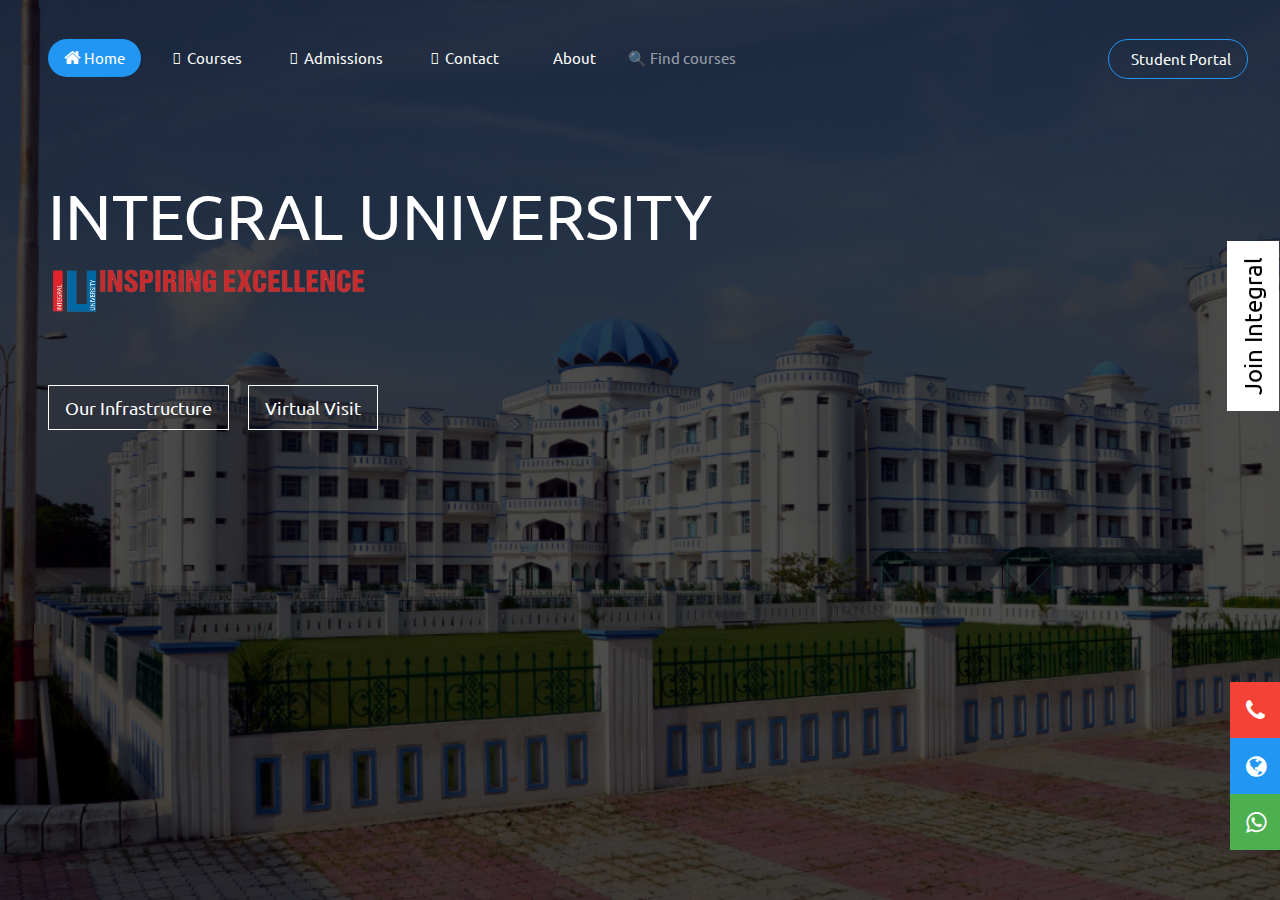
<file: index.html>
<!DOCTYPE html>
<html lang="en">

<head>

    <link href='https://fonts.googleapis.com/css?family=Ubuntu' rel='stylesheet'>
    <meta charset="UTF-8">
    <meta name="viewport" content="width=device-width, initial-scale=1.0">
    <meta http-equiv="X-UA-Compatible" content="ie=edge">
    <title>Integral University</title>
    <link rel='stylesheet' href='https://use.fontawesome.com/releases/v5.7.0/css/all.css' integrity='sha384-lZN37f5QGtY3VHgisS14W3ExzMWZxybE1SJSEsQp9S+oqd12jhcu+A56Ebc1zFSJ'
        crossorigin='anonymous'>
    <link rel="stylesheet" href="https://cdnjs.cloudflare.com/ajax/libs/font-awesome/4.7.0/css/font-awesome.min.css">
    <link rel="stylesheet" href="css/index.css">
    <link rel="stylesheet" href="css/contact.css">
    <link rel="stylesheet" href="css/w3.css">
    <style>
        body{
          background-image: url("Images/1.png");
          background-attachment: fixed;
      }
    </style>
</head>

<body>
    <div id="nb">
        <nav class="w3-bar">
            <div class="w3-button w3-hide-large w3-text-white w3-hover-blue w3-left" onclick="show_item()"><i class="fa fa-bars"
                    style="font-size: 16px"></i></div>
            <a href="studentlogin.html">
                <div class="w3-button w3-text-white w3-border w3-border-blue w3-hover-blue w3-round-xxlarge w3-hover-text-white w3-right"><i
                        class="fas fa-user-graduate"></i>&nbsp; Student
                    Portal</div>
            </a>
            <a href="index.html">
                <div class="w3-hide-small w3-mobile w3-button w3-hover-blue w3-text-white w3-blue w3-bar-item w3-round-xxlarge"><i
                        class="fa fa-home" style="font-size: 18px;"></i> Home</div>
            </a>
            <a href="courses.htm">
                <div class="w3-hide-small w3-mobile w3-button w3-text-white w3-bar-item w3-hover-blue w3-round-xxlarge w3-hover-text-white"><i
                        class="fas fa-book"></i>&nbsp; Courses</div>
            </a>
            <a href="admission.htm">
                <div class="w3-hide-small w3-mobile w3-button w3-text-white w3-bar-item w3-hover-blue w3-round-xxlarge w3-hover-text-white"><i
                        class="fas fa-user-plus"></i>&nbsp; Admissions</div>
            </a>
            <a href="contact.html">
                <div class="w3-hide-small w3-hide-medium w3-mobile w3-button w3-text-white w3-bar-item w3-hover-blue w3-round-xxlarge w3-hover-text-white"><i
                        class="fas fa-phone"></i>&nbsp; Contact</div>
            </a>
            <a href="about.htm">
                <div class="w3-hide-small w3-hide-medium w3-mobile w3-button w3-text-white w3-bar-item w3-hover-blue w3-round-xxlarge w3-hover-text-white"><i
                        class="fas fa-user-alt"></i>&nbsp; About</div>
            </a>
            <input type="text" placeholder="&#x1F50D; Find courses" class="w3-hide-small w3-hide-medium w3-bar-item w3-input w3-transparent w3-text-white w3-round-xxlarge w3-border-0">
        </nav>
    </div>
    <div id="main">
        <p class="ttl">INTEGRAL UNIVERSITY</p>
        <img id="inspiring" src="Images/IU_InspiringExcellence.png"><br>

        <div class="w3-white w3-padding w3-right" id="join" onclick="show('form')">
            Join Integral</div>

        <form class="w3-container w3-padding w3-white w3-animate-right w3-round hide" id="form" onsubmit="success()">

            <h3 class="w3-center w3-margin-bottom"><b>Join integral</b></h3>

            <label class="w3-text-blue">Name</label>
            <input id="name" class="w3-input w3-border" type="text" required><br>

            <label class="w3-text-blue">Email</label>
            <input class="w3-input w3-border" type="email" required><br>

            <label class="w3-text-blue">Mobile</label>
            <input class="w3-input w3-border" type="tel" required>

            <input type="submit" class="w3-btn w3-blue w3-margin-top w3-margin-bottom">

        </form>

        <a href="infrastructure.htm">
            <div id="infra" class="infra w3-button w3-border w3-border-white w3-text-white
    ">Our Infrastructure</div>
        </a>

        <a href="https://www.google.com/maps/@26.958454,80.999231,3a,75y,2.47h,86.79t/data=!3m6!1e1!3m4!1sAF1QipOnLDAbBWzCHCZKR4LEWWUwOSyM_cqkowjOBBSM!2e10!7i10000!8i5000"
            target="_blank">
            <div id="infra1" class="infra w3-button w3-border w3-border-white w3-text-white
    ">Virtual
                Visit</div>
        </a>

        <div id="social">
            <div class="social_icon icon1 w3-red">
                <i class="fa fa-phone fa-fw w3-padding-16 w3-padding"><a href="tel:919335177775" class="w3-large w3-padding">+919335177775</a></i>
            </div>
            <div class="social_icon w3-blue">
                <i class="fa fa-globe fa-fw w3-padding-16 w3-padding"></i>
                <i class="fa fa-facebook-official fa-fw w3-padding-16 w3-padding"></i>
                <i class="fa fa-instagram fa-fw w3-padding-16 w3-padding"></i>
                <i class="fa fa-twitter fa-fw w3-padding-16 w3-padding"></i>
                <i class="fa fa-envelope fa-fw w3-padding-16 w3-padding"></i>
            </div>
            <div class="social_icon w3-green">
                <i class="fa fa-whatsapp fa-fw w3-padding-16 w3-padding"><a href="https://api.whatsapp.com/send?phone=919335177775"
                        target="_blank" class="w3-large w3-padding">+919335177775</a></i>
            </div>
        </div>

    </div>
    <script src="javascript/homejs.js"></script>
</body>

</html>
</file>
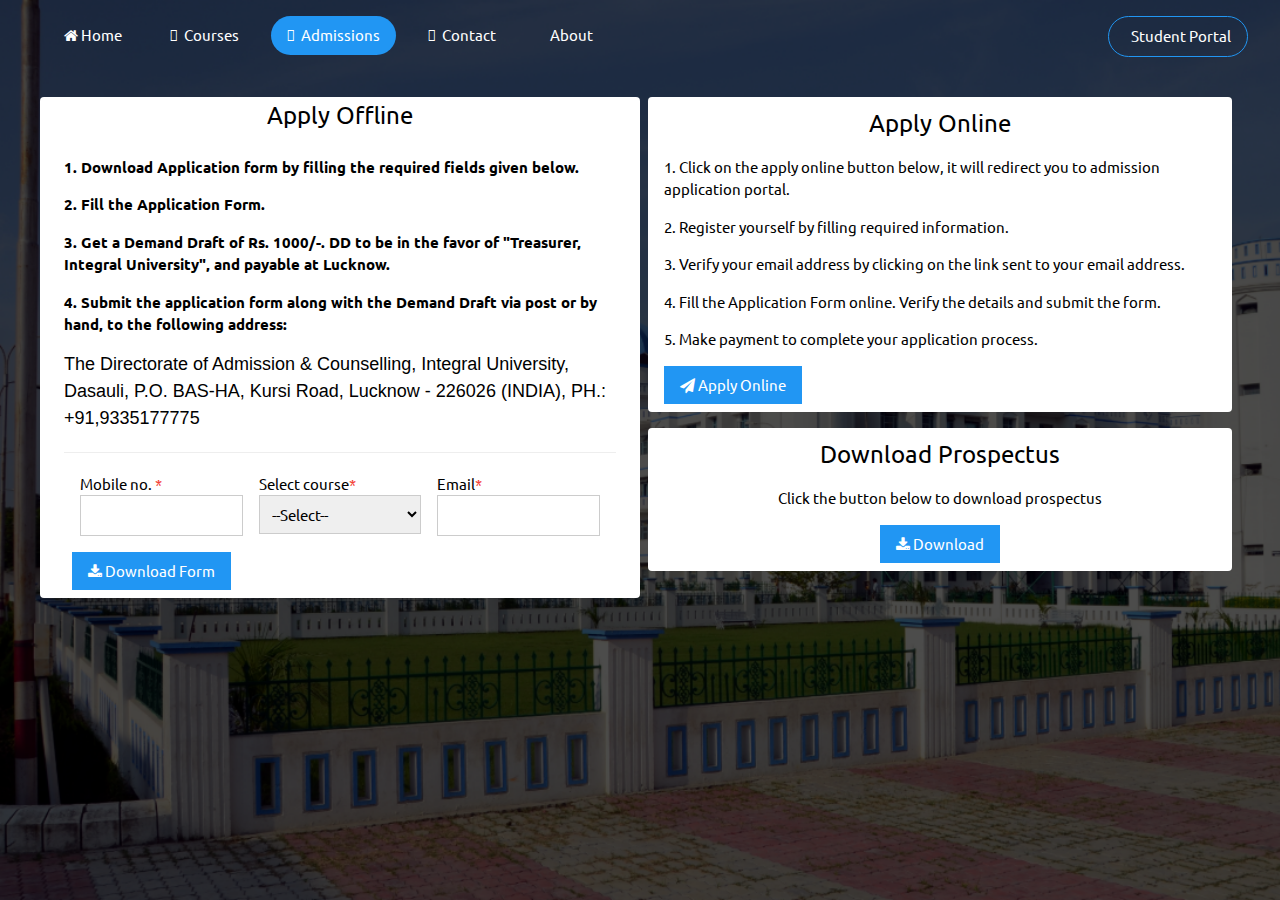
<file: admission.htm>
<!DOCTYPE html>
<html lang="en">

<head>
    <link href='https://fonts.googleapis.com/css?family=Ubuntu' rel='stylesheet'>
    <meta charset="UTF-8">
    <meta name="viewport" content="width=device-width, initial-scale=1.0">
    <meta http-equiv="X-UA-Compatible" content="ie=edge">
    <title>Integral University</title>
    <link rel="stylesheet" href="https://cdnjs.cloudflare.com/ajax/libs/font-awesome/4.7.0/css/font-awesome.min.css">
    <link rel='stylesheet' href='https://use.fontawesome.com/releases/v5.7.0/css/all.css' integrity='sha384-lZN37f5QGtY3VHgisS14W3ExzMWZxybE1SJSEsQp9S+oqd12jhcu+A56Ebc1zFSJ'
        crossorigin='anonymous'>
    <link rel="stylesheet" href="css/index.css">
    <link rel="stylesheet" href="css/contact.css">
    <link rel="stylesheet" href="css/w3.css">
    <link rel="stylesheet" href="css/Admission.css">
    <style>
        body {
            background-image: url("Images/1.png");
            background-attachment: fixed;
        }
    </style>
</head>

<body>
    <div id="nb">
        <nav class="w3-bar">
            <div class="w3-button w3-hide-large w3-text-white w3-hover-blue w3-left" onclick="show_item()"><i class="fa fa-bars"
                    style="font-size: 16px"></i></div>
            <a href="studentlogin.html">
                <div class="w3-button w3-text-white w3-border w3-border-blue w3-hover-blue w3-round-xxlarge w3-hover-text-white w3-right"><i
                        class="fas fa-user-graduate"></i>&nbsp; Student
                    Portal</div>
            </a>
            <a href="index.html">
                <div class="w3-hide-small  w3-mobile w3-button w3-text-white w3-bar-item  w3-hover-blue w3-round-xxlarge w3-hover-text-white"><i
                        class="fa fa-home"></i> Home</div>
            </a>
            <a href="courses.htm">
                <div class="w3-hide-small w3-mobile w3-button w3-text-white w3-bar-item w3-hover-blue w3-round-xxlarge w3-hover-text-white"><i
                        class="fas fa-book"></i>&nbsp; Courses</div>
            </a>
            <a href="admission.htm">
                <div class="w3-hide-small w3-mobile w3-button w3-hover-blue w3-text-white w3-blue w3-bar-item w3-round-xxlarge"><i
                        class="fas fa-user-plus"></i>&nbsp; Admissions</div>
            </a>
            <a href="contact.html">
                <div class="w3-hide-small w3-hide-medium w3-mobile w3-button w3-text-white w3-bar-item w3-hover-blue w3-round-xxlarge w3-hover-text-white"><i
                        class="fas fa-phone"></i>&nbsp; Contact</div>
            </a>
            <a href="about.htm">
                <div class="w3-hide-small w3-hide-medium w3-mobile w3-button w3-text-white w3-bar-item w3-hover-blue w3-round-xxlarge w3-hover-text-white"><i
                        class="fas fa-user-alt"></i>&nbsp; About</div>
            </a>
        </nav>
    </div>

    <div id="main" class="w3-padding-24">
        <div class="w3-row-padding w3-margin-top ">
            <div id="card1" class="w3-white w3-mobile w3-half w3-margin-bottom w3-round">
                <div class="w3-center w3-xlarge">Apply Offline </div>
                <div class="w3-padding">
                    <p><strong>1. Download Application form by filling the required fields given below.</strong></p>
                    <p><strong>2. Fill the Application Form. </strong></p>
                    <p><strong>3. Get a Demand Draft of Rs. 1000/-. DD to be in the favor of "Treasurer, Integral
                            University", and payable at Lucknow. </strong></p>
                    <p><strong>4. Submit the application form along with the Demand Draft via post or by hand, to the
                            following address: </strong></p>
                    <h5>The Directorate of Admission &amp; Counselling, Integral University, Dasauli, P.O. BAS-HA,
                        Kursi Road, Lucknow - 226026 (INDIA), PH.: +91,9335177775</h5>
                    <hr>
                    <form action="" class="w3-row-padding">
                    <div class="w3-third">
                    <label for="">Mobile no. <span class="w3-text-red">*</span></label>
                    <input type="tel" class="w3-input w3-border">
                    </div>
                    <div class="w3-third">
                    <label>Select course<span class="w3-text-red">*</span></label>
                    <select class="w3-input w3-border">
                        <option value="0">--Select--</option>
                        <option value="4150">B.A. in Physical Education</option>
                        <option value="4186">B.A.(Hons.) Clinical Psychology</option>
                        <option value="4187">B.A.(Hons.) Economics</option>
                        <option value="4188">B.A.(Hons.) History</option>
                        <option value="4149">B.A.(Hons.) in English</option>
                        <option value="4189">B.A.(Hons.) Political Science</option>
                        <option value="4190">B.A.(Hons.) Psychology</option>
                        <option value="4191">B.A.(Hons.) Sociology</option>
                        <option value="103">B.A.-LL.B</option>
                        <option value="38">B.Arch.</option>
                        <option value="77">B.B.A.</option>
                        <option value="4192">B.B.A. (Business Analytics)</option>
                        <option value="108">B.B.A.(Financial Services)</option>
                        <option value="4143">B.B.A.(Tourism)</option>
                        <option value="102">B.B.A.-LL.B</option>
                        <option value="76">B.C.A.</option>
                        <option value="84">B.Com.(Honours)</option>
                        <option value="104">B.Com.-LL.B</option>
                        <option value="72">B.Ed.</option>
                        <option value="4166">B.L.I.Sc.</option>
                        <option value="4148">B.P.Ed.</option>
                        <option value="87">B.P.Th.(Lateral Entry)</option>
                        <option value="39">B.Plan. </option>
                        <option value="4159">B.Sc. (Hons.) Biochemistry</option>
                        <option value="4157">B.Sc. (Physics, Chemistry, Mathematics)</option>
                        <option value="4158">B.Sc. (Physics, Mathematics, Statistics)</option>
                        <option value="4193">B.Sc. -Optometry</option>
                        <option value="4194">B.Sc.( Zoology, Botany, Chemistry)</option>
                        <option value="4196">B.Sc.(Forensic Science)</option>
                        <option value="50">B.Sc.(H)-Agriculture</option>
                        <option value="79">B.Sc.(H)-Biotechnology</option>
                        <option value="1112">B.Sc.(H)-Environmental Science</option>
                        <option value="52">B.Sc.(H)-Forestry</option>
                        <option value="80">B.Sc.(H)-Home Science</option>
                        <option value="51">B.Sc.(H)-Horticulture</option>
                        <option value="78">B.Sc.(H)-Industrial Chemistry</option>
                        <option value="4195">B.Sc.(Health Information Technology)</option>
                        <option value="81">B.Sc.(Life Sciences)</option>
                        <option value="82">B.Sc.(Physics,Maths,Computer Science)</option>
                        <option value="83">B.Sc.(Physics,Maths,Electronics)</option>
                        <option value="1115">B.Sc.-Medical Laboratory Technology</option>
                        <option value="1117">B.Sc.-Nursing (Basic)</option>
                        <option value="1116">B.Sc.-Radiological Imaging Technology</option>
                        <option value="33">B.Tech.</option>
                        <option value="37">B.Tech.(Second Year) for B.Sc. Graduates</option>
                        <option value="36">B.Tech.(Second Year) for Diploma Holders</option>
                        <option value="89">B.Tech.-Civil Engineering(Lateral Entry)-Evening</option>
                        <option value="90">B.Tech.-Electrical Engineering(Lateral Entry)-Evening</option>
                        <option value="4180">B.Tech.-Mechanical Engineering(Lateral Entry)-Evening</option>
                        <option value="1114">B.Voc</option>
                        <option value="4160">B.Voc. IT-Infrastructure Management</option>
                        <option value="4181">Bachelor of Engineering (Civil)</option>
                        <option value="4184">Bachelor of Engineering (Computer Science)</option>
                        <option value="4183">Bachelor of Engineering (Electrical)</option>
                        <option value="4185">Bachelor of Engineering (Lateral Entry)</option>
                        <option value="4182">Bachelor of Engineering (Mechanical)</option>
                        <option value="86">BPT</option>
                        <option value="4147">Certificate Course in Islamic Banking (Advance)</option>
                        <option value="4146">Certificate Course in Islamic Banking (for Beginners)</option>
                        <option value="4197">Certificate Course in Manual Therapy</option>
                        <option value="4162">Certificate Course in Yoga</option>
                        <option value="4198">Certificate in Baby Nursing &amp; Child Care</option>
                        <option value="4199">Certificate in Emergency &amp; Trauma Care Assistance</option>
                        <option value="97">Certificate of Proficiency in Arabic</option>
                        <option value="4178">Certificate of Proficiency in English</option>
                        <option value="98">Certificate of Proficiency in French</option>
                        <option value="99">Certificate of Proficiency in German</option>
                        <option value="4179">Certificate of Proficiency in Urdu</option>
                        <option value="1118">D.El.Ed.</option>
                        <option value="4200">Diploma in Agricultural Engineering</option>
                        <option value="4201">Diploma in Agriculture</option>
                        <option value="4165">Diploma in Anesthesia Technician</option>
                        <option value="93">Diploma in Arabic</option>
                        <option value="4202">Diploma in Auxiliary Nursing Midwifery (ANM)</option>
                        <option value="111">Diploma in CT Scan Technician</option>
                        <option value="4163">Diploma in Dialysis Technician</option>
                        <option value="4203">Diploma in Emergency Trauma &amp; Care Technician</option>
                        <option value="64">Diploma in Engineering </option>
                        <option value="92">Diploma in Engineering (Evening)</option>
                        <option value="3111">Diploma in Engineering(Lateral Entry)</option>
                        <option value="94">Diploma in French</option>
                        <option value="96">Diploma in General Nursing and Midwifery</option>
                        <option value="95">Diploma in German</option>
                        <option value="4204">Diploma in Medical Lab Technology</option>
                        <option value="4164">Diploma in Medical Record Keeping</option>
                        <option value="110">Diploma in Operation Theater Technician</option>
                        <option value="112">Diploma in Optometry</option>
                        <option value="4205">Diploma in Vocational Studies</option>
                        <option value="4206">Diploma in X Ray Technician</option>
                        <option value="4130">Dual Degree B.Tech. + M.Tech. Biotechnology</option>
                        <option value="4174">Dual Degree B.Tech. + M.Tech. Computer Science and Engineering</option>
                        <option value="4134">Dual Degree B.Tech. + M.Tech. Construction Technology and Management</option>
                        <option value="4135">Dual Degree B.Tech. + M.Tech. Electronics Circuits and Systems Engineering</option>
                        <option value="4131">Dual Degree B.Tech. + M.Tech. Environmental Engineering</option>
                        <option value="4129">Dual Degree B.Tech. + M.Tech. Food Technology</option>
                        <option value="4137">Dual Degree B.Tech. + M.Tech. Instrumentation and Control Engineering</option>
                        <option value="4139">Dual Degree B.Tech. + M.Tech. Machine Design</option>
                        <option value="4136">Dual Degree B.Tech. + M.Tech. Power System and Drive Engineering</option>
                        <option value="4140">Dual Degree B.Tech. + M.Tech. Power System Engineering</option>
                        <option value="4138">Dual Degree B.Tech. + M.Tech. Production and Industrial Engineering</option>
                        <option value="4133">Dual Degree B.Tech. + M.Tech. Renewable Energy Technology</option>
                        <option value="4175">Dual Degree B.Tech. + M.Tech. Solar Photovoltaic Engineering</option>
                        <option value="4132">Dual Degree B.Tech. + M.Tech. Structural Engineering</option>
                        <option value="105">LL.B</option>
                        <option value="4207">LL.M (International Law)</option>
                        <option value="4210">M.A. (Sociology)</option>
                        <option value="4208">M.A.(Clinical Psychology)</option>
                        <option value="4209">M.A.(Economics)</option>
                        <option value="71">M.A.(English)</option>
                        <option value="4211">M.A.(History)</option>
                        <option value="4212">M.A.(Political Science)</option>
                        <option value="4213">M.A.(Psychology)</option>
                        <option value="69">M.Arch. </option>
                        <option value="4123">M.B.A (Integrated)</option>
                        <option value="44">M.B.A.</option>
                        <option value="45">M.B.A.(Agribusiness Management)</option>
                        <option value="4142">M.B.A.(Executive)</option>
                        <option value="4141">M.B.A.(Health Care Management)</option>
                        <option value="4214">M.B.A.(Hospital &amp; Health Care Management ) Evening</option>
                        <option value="4145">M.B.A.(Hotel Management)</option>
                        <option value="4144">M.B.A.(Tourism)</option>
                        <option value="4117">M.B.B.S.</option>
                        <option value="48">M.C.A.</option>
                        <option value="49">M.C.A.(Lateral Entry)</option>
                        <option value="4124">M.Com (Integrated)</option>
                        <option value="85">M.Com.</option>
                        <option value="4112">M.Com.(Valuation–Stock &amp; Trade)</option>
                        <option value="4215">M.D.</option>
                        <option value="73">M.Ed.</option>
                        <option value="74">M.L.I.Sc.</option>
                        <option value="4155">M.Sc. (Agriculture) Argonomy</option>
                        <option value="4153">M.Sc. (Agriculture) Genetics &amp; Plant Breeding</option>
                        <option value="4154">M.Sc. (Agriculture) Horticulture</option>
                        <option value="4152">M.Sc. (Agriculture) Soil Sciences</option>
                        <option value="4119">M.Sc. (Integrated) Biochemistry</option>
                        <option value="4118">M.Sc. (Integrated) Biotechnology</option>
                        <option value="4121">M.Sc. (Integrated) Industrial Chemistry</option>
                        <option value="4120">M.Sc. (Integrated) Microbiology</option>
                        <option value="4122">M.Sc. (Integrated) Physics</option>
                        <option value="4172">M.Sc.(Biochemistry)</option>
                        <option value="4169">M.Sc.(Bioinformatics)</option>
                        <option value="4167">M.Sc.(Biotechnology)</option>
                        <option value="4216">M.Sc.(Chemistry)</option>
                        <option value="1113">M.Sc.(Environmental Science)</option>
                        <option value="4170">M.Sc.(Industrial Chemistry)</option>
                        <option value="4173">M.Sc.(Mathematics)</option>
                        <option value="65">M.Sc.(Medical Anatomy)</option>
                        <option value="67">M.Sc.(Medical Biochemistry)</option>
                        <option value="68">M.Sc.(Medical Microbiology)</option>
                        <option value="66">M.Sc.(Medical Physiology)</option>
                        <option value="4168">M.Sc.(Microbiology)</option>
                        <option value="4171">M.Sc.(Physics)</option>
                        <option value="4116">M.Sc.(Valuation-Agriculture Land)</option>
                        <option value="4114">M.Sc.(Valuation-Land &amp; Building)</option>
                        <option value="4115">M.Sc.(Valuation-Plant &amp; Machinery)</option>
                        <option value="4127">M.Tech.-Advanced Computing and Data Science</option>
                        <option value="4156">M.Tech.-Agri-informatics</option>
                        <option value="62">M.Tech.-Bioinformatics-Full Time/Evening</option>
                        <option value="57">M.Tech.-Biotechnology-Full Time/Evening</option>
                        <option value="60">M.Tech.-Computer Science &amp; Engineering-Full Time/Evening</option>
                        <option value="63">M.Tech.-Construction Technology &amp; Management-Full Time/Evening</option>
                        <option value="54">M.Tech.-Electronics Circuits &amp; Systems-Full Time/Evening</option>
                        <option value="59">M.Tech.-Environmental Engineering-Full Time/Evening</option>
                        <option value="4126">M.Tech.-Food Technology-Full Time/Evening</option>
                        <option value="61">M.Tech.-Instrumentation &amp; Control Engineering-Evening</option>
                        <option value="56">M.Tech.-Machine Design-Evening</option>
                        <option value="53">M.Tech.-Power System &amp; Drives-Evening</option>
                        <option value="2110">M.Tech.-Power System Engineering</option>
                        <option value="55">M.Tech.-Production &amp; Industrial Engineering-Full Time/Evening</option>
                        <option value="100">M.Tech.-Renewable Energy Technology</option>
                        <option value="4128">M.Tech.-Software Engineering</option>
                        <option value="4125">M.Tech.-Solar Photovoltaic Engineering-Full Time/Evening</option>
                        <option value="58">M.Tech.-Structural Engineering-Full Time/Evening</option>
                        <option value="4217">M.Tech.-Water Resources Engineering-FullTime/Evening</option>
                        <option value="88">MPT</option>
                        <option value="101">P.G. Diploma in Renewable Energy Technology</option>
                        <option value="75">P.G.D.I.S.H.E </option>
                        <option value="4161">PG Diploma in Yoga Therapy</option>
                        <option value="4111">Ph.D.</option>
                        <option value="4218">Pharm.D.(Post Baccalaureate)</option>
                        <option value="4151">Short term course in Spoken English</option>
                    </select>
                    </div>
                    <div class="w3-third">
                    <label>Email<span class="w3-text-red">*</span></label>
                    <input type="email" class="w3-input w3-border">
                    </div>
                    <button class="w3-blue w3-button w3-margin-top" style="border:none">
                            <i class="fa fa-download"></i> Download Form</button>
                    </form>
                </div>
            </div>
            <div id="form-container" class="w3-mobile w3-half">
                <div class="w3-round w3-white w3-padding">
                    <div class="w3-center w3-xlarge">Apply Online</div>
                    <p>1. Click on the apply online button below, it will redirect you to admission application portal.</strong></p>
                    <p>2. Register yourself by filling required information.</strong></p>
                    <p>3. Verify your email address by clicking on the link sent to your email address.</strong></p>
                    <p>4. Fill the Application Form online. Verify the details and submit the form.</p>
                    <p>5. Make payment to complete your application process.</p>
                    <a href="http://admission.iul.ac.in/">
                        <div class="w3-button w3-blue">
                                <i class="fa fa-paper-plane"></i> Apply Online
                        </div>
                    </a>
                </div>
                <div class="w3-round w3-white w3-center w3-padding w3-margin-top w3-margin-bottom w3-display-container" id="pros">
                    <div class=" w3-xlarge">Download Prospectus</div>
                    <p class="w3-center" id="clck">Click the button below to download prospectus</p>
                    <button class="w3-blue w3-button" id="down" style="border:none ">
                       <i class="fa fa-download"></i> Download</button>
                </div>
            </div>
        </div>
    </div>

    <script src="javascript/homejs.js"></script>
</body>

</html>
</file>
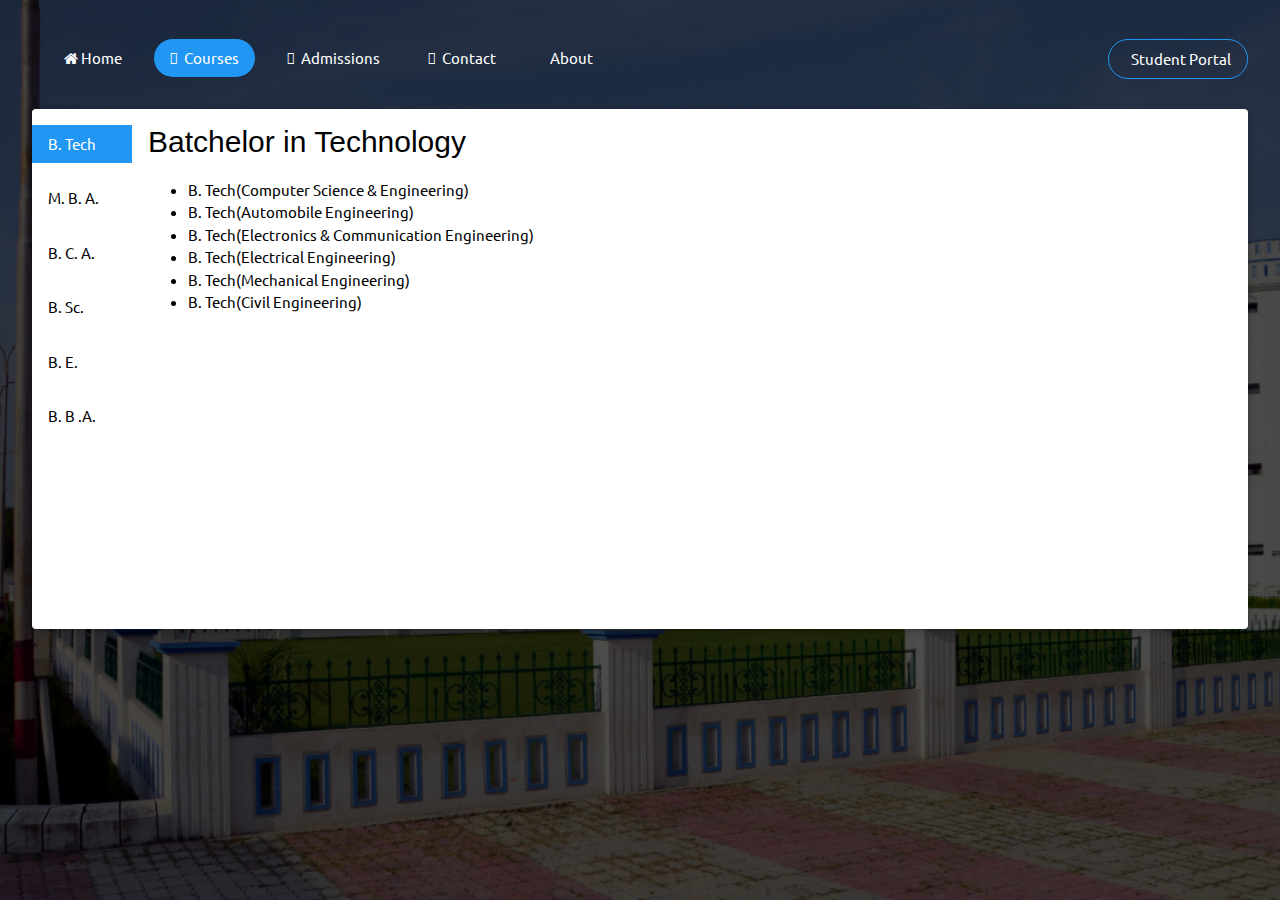
<file: courses.htm>
<!DOCTYPE html>
<html lang="en">

<head>
    <link href='https://fonts.googleapis.com/css?family=Ubuntu' rel='stylesheet'>
    <meta charset="UTF-8">
    <meta name="viewport" content="width=device-width, initial-scale=1.0">
    <meta http-equiv="X-UA-Compatible" content="ie=edge">
    <title>Integral University</title>
    <link rel="stylesheet" href="https://cdnjs.cloudflare.com/ajax/libs/font-awesome/4.7.0/css/font-awesome.min.css">
    <link rel='stylesheet' href='https://use.fontawesome.com/releases/v5.7.0/css/all.css'
        integrity='sha384-lZN37f5QGtY3VHgisS14W3ExzMWZxybE1SJSEsQp9S+oqd12jhcu+A56Ebc1zFSJ' crossorigin='anonymous'>
    <link rel="stylesheet" href="css/index.css">
    <link rel="stylesheet" href="css/contact.css">
    <link rel="stylesheet" href="css/w3.css">
    <link rel="stylesheet" href="css/course.css">
    <style>
        body {
            background-image: url("Images/1.png");
            background-attachment: fixed;
        }
    </style>
</head>

<body>
    <div id="nb">
        <nav class="w3-bar">
            <div class="w3-button w3-hide-large w3-text-white w3-hover-blue w3-left" onclick="show_item()"><i
                    class="fa fa-bars" style="font-size: 16px"></i></div>
            <a href="studentlogin.html">
                <div
                    class="w3-button w3-text-white w3-border w3-border-blue w3-hover-blue w3-round-xxlarge w3-hover-text-white w3-right">
                    <i class="fas fa-user-graduate"></i>&nbsp; Student
                    Portal</div>
            </a>
            <a href="index.html">
                <div
                    class="w3-hide-small  w3-mobile w3-button w3-text-white w3-bar-item  w3-hover-blue w3-round-xxlarge w3-hover-text-white">
                    <i class="fa fa-home"></i> Home</div>
            </a>
            <a href="courses.htm">
                <div
                    class="w3-hide-small w3-mobile w3-button w3-hover-blue w3-text-white w3-blue w3-bar-item w3-round-xxlarge">
                    <i class="fas fa-book"></i>&nbsp; Courses</div>
            </a>
            <a href="admission.htm">
                <div
                    class="w3-hide-small w3-mobile w3-button w3-text-white w3-bar-item w3-hover-blue w3-round-xxlarge w3-hover-text-white">
                    <i class="fas fa-user-plus"></i>&nbsp; Admissions</div>
            </a>
            <a href="contact.html">
                <div
                    class="w3-hide-small w3-hide-medium w3-mobile w3-button w3-text-white w3-bar-item w3-hover-blue w3-round-xxlarge w3-hover-text-white">
                    <i class="fas fa-phone"></i>&nbsp; Contact</div>
            </a>
            <a href="about.htm">
                <div
                    class="w3-hide-small w3-hide-medium w3-mobile w3-button w3-text-white w3-bar-item w3-hover-blue w3-round-xxlarge w3-hover-text-white">
                    <i class="fas fa-user-alt"></i>&nbsp; About</div>
            </a>
        </nav>
    </div>

    <div id="main">

        <div class="courseContainer w3-white w3-card w3-round">
            <div class="w3-sidebar w3-bar-block" style="width:100px;height: 520px;z-index: 1;">
                <button class="w3-bar-item w3-button tablink w3-blue" onclick="openLink(event, 'btech')">B. Tech</button>
                <button class="w3-bar-item w3-button tablink" onclick="openLink(event, 'mba')">M. B. A.</button>
                <button class="w3-bar-item w3-button tablink" onclick="openLink(event, 'bca')">B. C. A.</button>
                <button class="w3-bar-item w3-button tablink" onclick="openLink(event, 'bsc')">B. Sc.</button>
                <button class="w3-bar-item w3-button tablink" onclick="openLink(event, 'be')">B. E.</button>
                <button class="w3-bar-item w3-button tablink" onclick="openLink(event, 'bba')">B. B .A.</button>
            </div>

            <div style="margin-left:100px">
                
                <div id="btech" class="w3-container city w3-animate-left" style="height: 520px;">
                    <h2>Batchelor in Technology</h2>
                    <ul>
                        <a href="#">
                            <li>B. Tech(Computer Science & Engineering)</li>
                        </a>
                        <a href="#">
                            <li>B. Tech(Automobile Engineering)</li>
                        </a>
                        <a href="#">
                            <li>B. Tech(Electronics & Communication Engineering)</li>
                        </a>
                        <a href="#">
                            <li>B. Tech(Electrical Engineering)</li>
                        </a>
                        <a href="#">
                            <li>B. Tech(Mechanical Engineering)</li>
                        </a>
                        <a href="#">
                            <li>B. Tech(Civil Engineering)</li>
                        </a>
                    </ul>
                </div>

                <div id="mba" class="w3-container city w3-animate-left" style="display:none;height: 520px;">
                    <h2>Master in Bussiness Administration</h2>
                    <ul>
                        <a href="#">
                            <li>M. B. A.(Marketing)</li>
                        </a>
                        <a href="#">
                            <li>M. B. A.(Finance)</li>
                        </a>
                        <a href="#">
                            <li>M. B. A.(Hotel Management)</li>
                        </a>
                        <a href="#">
                            <li>M. B. A.(Tourist Management)</li>
                        </a>
                        <a href="#">
                            <li>M. B. A.(Supplu chain management & logistics)</li>
                        </a>
                        <a href="#">
                            <li>M. B. A.(Health Management)</li>
                        </a>
                    </ul>
                </div>

                <div id="bca" class="w3-container city w3-animate-left" style="display:none;height: 520px;">
                    <h2>Batchelor in Computer Application</h2>
                    <ul>
                        <a href="#">
                            <li>B. C. A.</li>
                        </a>
                    </ul>
                </div>

                <div id="bsc" class="w3-container city w3-animate-left" style="display:none;height: 520px;">
                    <h2>Batchelor of Science</h2>
                    <ul>
                        <a href="#">
                            <li>B. Sc.(Agriculture)</li>
                        </a>
                        <a href="#">
                            <li>B. Sc.(Biochemistry)</li>
                        </a>
                        <a href="#">
                            <li>B. Sc.(Biotechnology)</li>
                        </a>
                        <a href="#">
                            <li>B. Sc.(Home Science)</li>
                        </a>
                        <a href="#">
                            <li>B. Sc.(Industrial Chemistry)</li>
                        </a>
                        <a href="#">
                            <li>B. Sc.(Life Science)</li>
                        </a>
                    </ul>
                </div>

                <div id="be" class="w3-container city w3-animate-left" style="display:none;height: 520px;">
                    <h2>Batchelor of Engineering</h2>
                    <ul>
                        <a href="#">
                            <li>B. E.(Mechanical Engineering)</li>
                        </a>
                        <a href="#">
                            <li>B. E.(Civil Engineering)</li>
                        </a>
                    </ul>
                </div>

                <div id="bba" class="w3-container city w3-animate-left" style="display:none;height: 520px;">
                    <h2>Batchelor in Bussiness Administration</h2>
                    <ul>
                        <a href="#">
                            <li>B. B. A.</li>
                        </a>
                        <a href="#">
                            <li>B. B. A.(Finance Services)</li>
                        </a>
                        <a href="#">
                            <li>B. B. A.(Tourist Management)</li>
                        </a>
                        <a href="#">
                            <li>B. B. A.(Supplu chain management & logistics)</li>
                        </a>
                    </ul>
                </div>

            </div>
        </div>
    </div>

    <script src="javascript/homejs.js"></script>
    <script>
        function openLink(evt, animName) {
            var i, x, tablinks;
            x = document.getElementsByClassName("city");
            for (i = 0; i < x.length; i++) {
                x[i].style.display = "none";
            }
            tablinks = document.getElementsByClassName("tablink");
            for (i = 0; i < x.length; i++) {
                tablinks[i].className = tablinks[i].className.replace(" w3-blue", "");
            }
            document.getElementById(animName).style.display = "block";
            evt.currentTarget.className += " w3-blue";
        }
    </script>
</body>

</html>
</file>
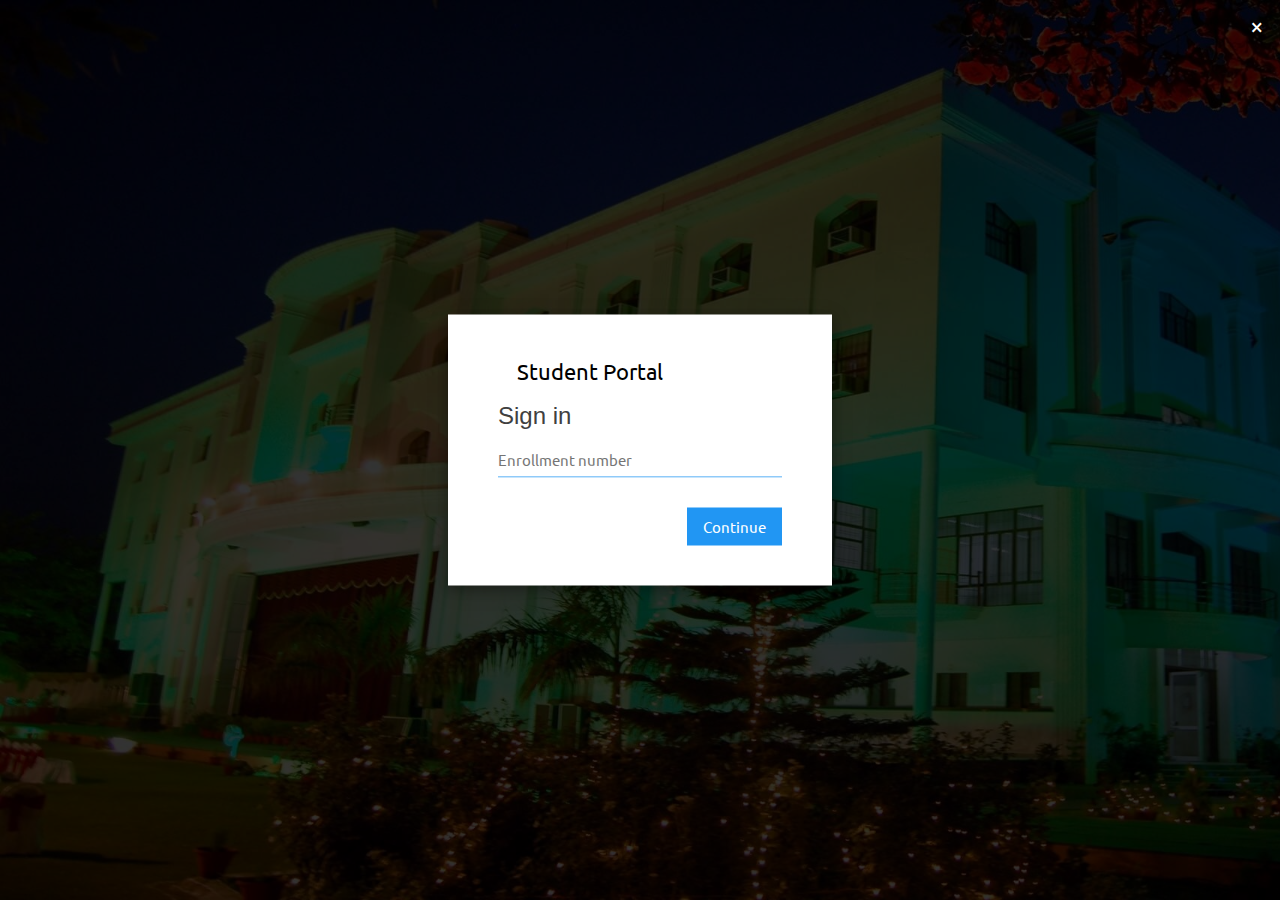
<file: studentlogin.html>
<!DOCTYPE html>
<html lang="en">

<head>
    <link href='https://fonts.googleapis.com/css?family=Ubuntu' rel='stylesheet'>
    <link rel="stylesheet" href="css/w3.css">
    <link rel="stylesheet" href="https://cdnjs.cloudflare.com/ajax/libs/font-awesome/4.7.0/css/font-awesome.min.css">
    <link rel="stylesheet" href="css/stdlog.css">
    <link rel='stylesheet' href='https://use.fontawesome.com/releases/v5.7.0/css/all.css' integrity='sha384-lZN37f5QGtY3VHgisS14W3ExzMWZxybE1SJSEsQp9S+oqd12jhcu+A56Ebc1zFSJ'
        crossorigin='anonymous'>
    <meta charset="UTF-8">
    <meta name="viewport" content="width=device-width, initial-scale=1.0">
    <meta http-equiv="X-UA-Compatible" content="ie=edge">
    <title>Document</title>
    <style>
        body{
        background-image: url("Images/admini_block.jpg");
        background-size: cover;
        background-attachment: fixed;
    }
    </style>
</head>

<body>
    <div id="opac" class="w3-display-container"></div>

    <a href="index.html">
        <div class="w3-button w3-hover-red w3-text-white w3-xlarge w3-display-topright">&times;</div>
    </a>

    <div id="container" class="w3-card-4">
        <i class="fa fa-arrow-left w3-margin-right w3-hover-gray w3-padding w3-round-xxlarge" id="bck" onclick="back_to_log()"
            style="display:none"></i>
        <i class="fa fa-user-graduate w3-margin-right"></i>
        <label id="std_port" class="w3-mobile">Student Portal</label>
        <br>
        <form>
            <h3 style="color: #404040;">Sign in</h3>
            <div class="one" style="overflow: hidden">
                <input id="first" class="w3-border-bottom w3-border-blue enrollment w3-animate-left" placeholder="Enrollment number"
                    type="text" onchange="btn_stat()" required>
            </div>
            <div class="two" style="overflow: hidden">
                <input class="w3-border-bottom w3-border-blue pass w3-animate-right" placeholder="Password" type="password"
                    required>
            </div>
            <input type="submit" id="sb" class="w3-btn w3-blue w3-right">
        </form>
        <button id="next" class="w3-btn w3-blue w3-right" onclick="validation()">Continue</button>
    </div>
    <script src="javascript/homejs.js"></script>
</body>

</html>
</file>
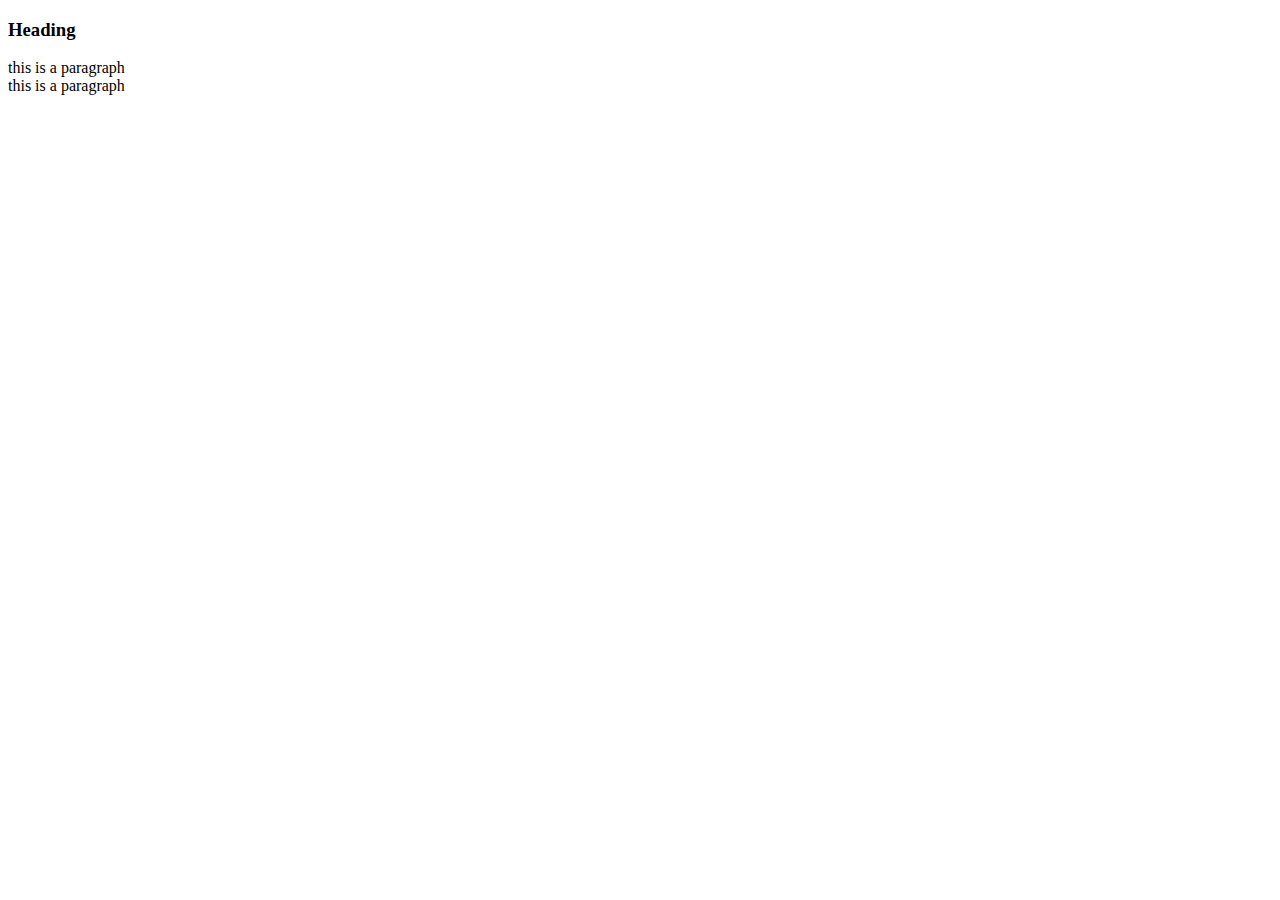
<file: javascript/try.html>
<!DOCTYPE html>
<html lang="en">

<head>
    <meta charset="UTF-8">
    <meta name="viewport" content="width=device-width, initial-scale=1.0">
    <meta http-equiv="X-UA-Compatible" content="ie=edge">
    <title>Document</title>
    <style>
        *{font-family: 'Bahnschrift Light';}
        div {
            width: 100%;   
        }
    </style>
</head>

<body>
    <h3>Heading</h3>
    <div>this is a paragraph</div>
    <div>this is a paragraph</div>
    
</body>

</html>
</file>
<file: css/index.css>
* {
    font-family: 'Ubuntu';
}

body {
    margin: 0px;
    background-color: white;
    background-size: cover;
}

.w3-button {
    transition: 0.5s;
}

.ttl {
    font-size: 5vw;
    color: white;
    margin-left: 16px;
    position: relative;
    top: 80px;
}

#main {
    width: 95%;
    position: absolute;
    left: 2.5%;
    top: 2.5%;
}

#inspiring {
    width: 25vw;
    margin-left: 16px;
    margin-top: 20px;
}

.infra {
    position: relative;
    top: 70px;
    left: 16px;
    font-size: 18px;
}

#infra{
    margin-right: 16px;
}

#join {
    transform: rotate(-90deg);
    position: fixed;
    right: -58px;
    top: 300px;
    font-size: 24px;
}

#form {
    position: absolute;
    right: 5%;
    top: 35%;
    width: 25%;
    box-shadow: 0 8px 16px 0 black;
}

.hide {
    display: none;
}

.show {
    display: block;
}

#social {
    position: fixed;
    bottom: 50px;
    right: -150px;
    width: 50px;
}

.social_icon {
    width: 200px;
    float: right;
    font-size: 24px;
}

.social_icon:hover {
    transition: .5s;
    width: 350px;
}

#search {
    position: relative;
    top:9px;
    width: 150px;
    box-sizing: border-box;
    border: 2px solid #ccc;
    border-radius: 4px;
    font-size: 16px;
    background-size: 12px;
    background-position: 7px 11px;
    background-repeat: no-repeat;
    padding: 6px 25px;
    -webkit-transition: width 0.4s ease-in-out;
    transition: width 0.4s ease-in-out;
}

#search:focus {
    width: 100%;
}


@media only screen and (max-width:768px){
    .ttl{
        top: 5px;
        font-size: 8vw;
    }
    #inspiring{
        position: relative;
        top: -40px;
        width: 50vw;
    }

    #infra, #infra1{
        position: relative;
        top:0px;
        font-size: 14px;
        margin-bottom: 16px;
    }
    
    #join{
        display: none;
    }

    #form{
        display: block;
        width: 90%;
        position: relative;
        left: 5%;
        top: -20px;
    }

    #form:hover{
        z-index: 1;
    }
    .social_icon{
        font-size: 16px;
        position: relative;
        right: -35px;
        bottom: 50px;
    }

    .social_icon:hover{
        right:-10px;
    }
}
</file>
<file: css/contact.css>
* {
    font-family: 'Ubuntu';
}

body {
    margin: 0;
    background-size: cover;
}

.cont {
    position: relative;
    top: 10vh;
    width: 30%;
    background-color: white;
    float: left;
    margin: 1.6%;
    border-radius: 5px;
    box-shadow: 0 4px 8px 0 rgba(0, 0, 0, 0.9);
    overflow: hidden;
    height: 170px;
}

#nb {
    width: 95%;
    position: absolute;
    left: 2.5%;
    top: 2.5%;
    z-index: 99;
}

#card-container {
    width: 80%;
    position: relative;
    left: 10%;
    top: 5vh;
}

.map {
    float: left;
    position: relative;
    top: 10vh;
    width: 96.5%;
    left: 1.6%;
}

a {
    text-decoration: none
}

.w3-bar-item {
    margin-top: 16px;
}

#nb .w3-mobile {
    margin-left: 16px;
}

.w3-bar .w3-right {
    margin-top: 16px;
}

.content ul{
    padding: 10px;
}

@media only screen and (max-width: 768px) {
    .w3-bar {
        margin: 0;
    }

    #nb {
        position: relative;
        width: 100%;
        top: 0;
        left: 0;
        background-color: #2196F3 !important;
    }

    .w3-bar-item {
        margin-top: 0;
        text-align: left;
    }

    .map {
        top: 0px;
    }

    .cont {
        top: 0;
        height: 200px;
    }

    #nb .w3-mobile {
        text-align: left;
        margin-left: 0;
    }

    .w3-bar .w3-right {
        margin-top: 0;
    }

    .content ul>li{
        font-size: 13px;
    }
}
</file>
<file: css/Admission.css>
#nb{position: relative;}

#main{
    position: relative;
}
</file>
<file: css/course.css>
.courseContainer{
    position: relative;
    top: 86px;
    overflow: hidden;
}

.courseContainer .w3-sidebar{
    overflow-y: auto;
    overflow-x: hidden;
}

::-webkit-scrollbar{
    width: 8px;
    background-color: white;
}

::-webkit-scrollbar-thumb{
    background-color: dodgerblue;
}

.courseContainer .w3-sidebar{
    overflow-y: auto;
    overflow-x: hidden;
    border-top-left-radius: 5px;
    border-bottom-left-radius: 5px;
}
</file>
<file: css/stdlog.css>
* {
    font-family: 'Ubuntu';
}

body {
    margin: 0px;
}

#opac {
    position: absolute;
    width: 100vw;
    height: 100vh;
    background-color: rgba(0, 0, 0, 0.8);
    z-index: -1;
}

#container {
    margin: 0;
    position: absolute;
    top: 50%;
    left: 50%;
    transform: translate(-50%, -50%);
    padding: 40px 50px;
    background-color: white;
    width: 30%;

}

.enrollment,
.pass {
    border: 0;
    padding: 5px 0;
    width: 100%;
}

#next {
    margin-top: 30px;
}

#sb {
    margin-top: 30px;
    display: none;
}

.two {
    display: none;
}

#name {
    font-size: 25px;
    margin-left: 16px;
}

.fa-user-graduate {
    font-size: 42px;
}

#std_port {
    font-size: 24px;
    margin-left: 12px;
}

@media only screen and (max-width:600px) {
    #container {
        width: 80%
    }

    #name {
        font-size: 22px;
    }

    #std_port {
        font-size: 20px;
        margin-left: 0;
        margin-top: 10px;
    }
}

@media only screen and (min-width:600px) {
    #container {
        width: 60%
    }

    #name {
        font-size: 22px;
    }

    #std_port {
        font-size: 20px;
        margin-left: 0;
    }
}

@media only screen and (min-width:992px) {
    #container {
        width: 30%
    }

    #std_port {
        font-size: 22px;
    }

    .one,
    .two,
    #next,
    #{
 position: relative;
    top:10px;
}
}
</file>
